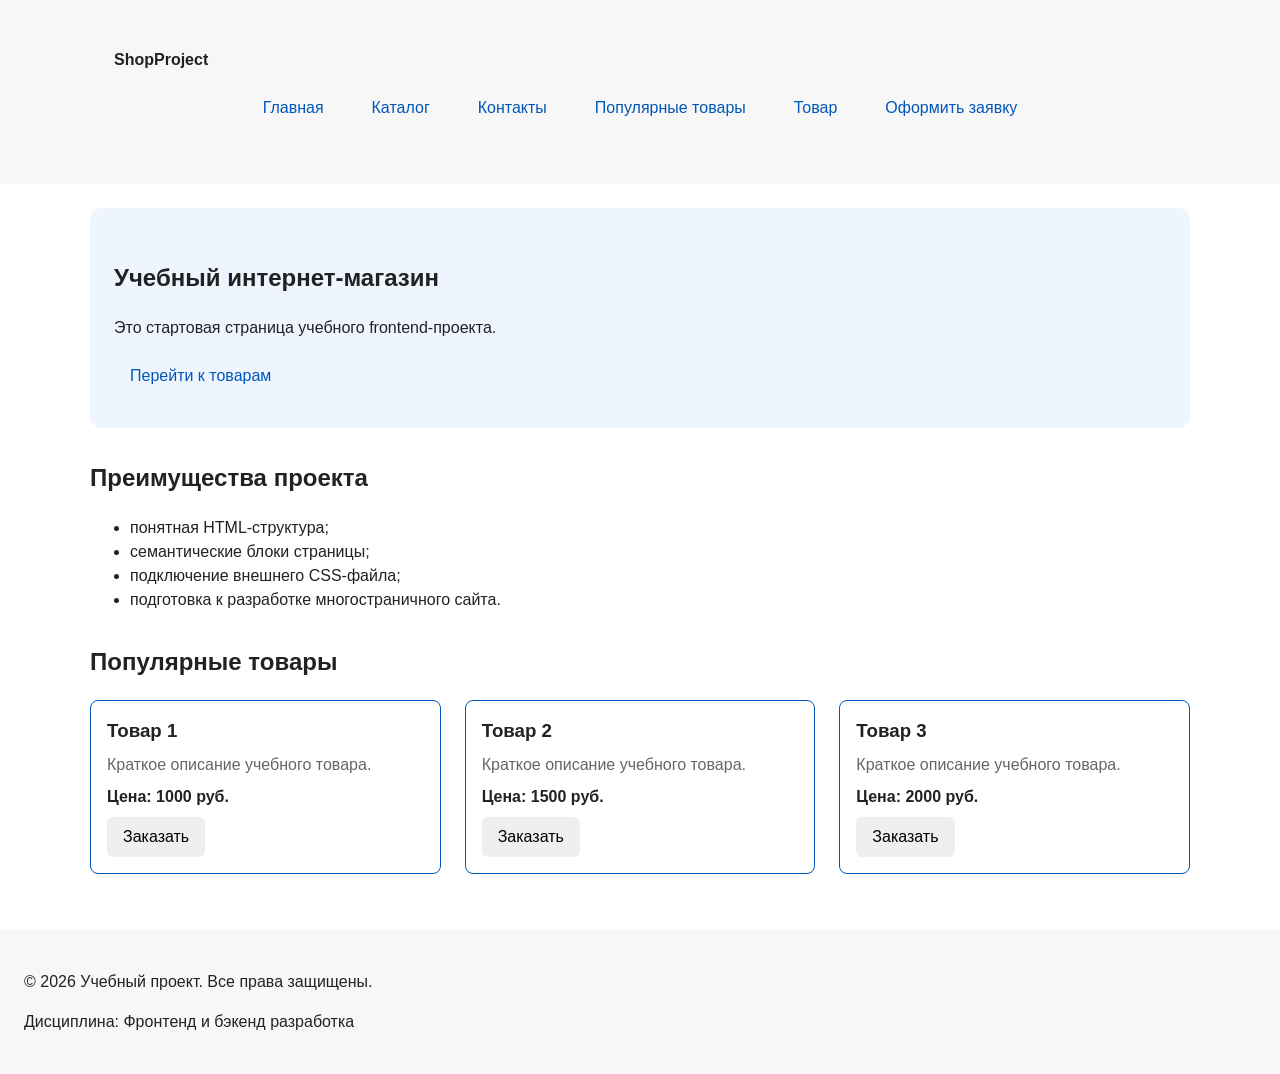
<file: index.html>
<!DOCTYPE html>
<html lang="ru">
<head>
  <meta charset="UTF-8">
  <meta name="viewport" content="width=device-width, initial-scale=1.0">
  <title>Главная — Учебный интернет-магазин</title>
  <meta name="description" content="Главная страница учебного интернет-магазина.">
  <link rel="stylesheet" href="css/style.css">
  <script src="js/main.js" defer></script>
</head>
<body>
	<header class="site-header">
		<div class="site-header__inner">
		<a class="site-header__logo" href="index.html">ShopProject</a>
			<nav class="site-nav" aria-label="Основная навигация">
				<ul class="site-nav__list">
					<li class="site-nav__item">
						<a class="site-nav__link" href="index.html">
						Главная
						</a>
					</li>
					<li class="site-nav__item">
						<a class="site-nav__link" href="catalog.html">Каталог</a>
					</li>
					<li class="site-nav__item">
						<a class="site-nav__link" href="contacts.html">Контакты</a>
					</li>
					<li class="site-nav__item">
						<a class="site-nav__link" href="index.html#popular">
						Популярные товары
						</a>
					</li>
					<li class="site-nav__item">
					  <a class="site-nav__link" href="product.html">
						Товар
					  </a>
					</li>

					<li class="site-nav__item">
					  <a class="site-nav__link" href="order.html">
						Оформить заявку
					  </a>
					</li>
				</ul>
			</nav>
		</div>
	</header>
	
	<main>
		<section class="hero">
			<h1>Учебный интернет-магазин</h1>
			<p>
			Это стартовая страница учебного frontend-проекта.
			</p>
			<a class="button" href="#popular">Перейти к товарам</a>
		</section>
		
		<section class="section" id="advantages">
			<h2>Преимущества проекта</h2>

			<ul class="advantages-list">
				<li>понятная HTML-структура;</li>
				<li>семантические блоки страницы;</li>
				<li>подключение внешнего CSS-файла;</li>
				<li>подготовка к разработке многостраничного сайта.</li>
			</ul>
		</section>
		
		<section class="section" id="popular">
			<h2>Популярные товары</h2>
			
			<div class="products-grid">
				<article class="product-card product-card--featured">
				  <h3 class="product-card__title">Товар 1</h3>
				  <p class="product-card__description">Краткое описание учебного товара.</p>
				  <p class="product-card__price">Цена: 1000 руб.</p>
				  <button
					class="button product-card__button"
					type="button"
					data-product="Товар 1"
				  >
					Заказать
				  </button>
				</article>

				<article class="product-card product-card--featured">
				  <h3 class="product-card__title">Товар 2</h3>
				  <p class="product-card__description">Краткое описание учебного товара.</p>
				  <p class="product-card__price">Цена: 1500 руб.</p>
				  <button
					class="button product-card__button"
					type="button"
					data-product="Товар 2"
				  >
					Заказать
				  </button>
				</article>

				<article class="product-card product-card--featured">
				  <h3 class="product-card__title">Товар 3</h3>
				  <p class="product-card__description">Краткое описание учебного товара.</p>
				  <p class="product-card__price">Цена: 2000 руб.</p>
				  <button
					class="button product-card__button"
					type="button"
					data-product="Товар 3"
				  >
					Заказать
				  </button>
				</article>
			</div>
		</section>
		<!--
		<aside class="aside-info">
			<h2>Информация для студентов</h2>
			<p>
			На следующих практических занятиях этот проект будет расширяться:
			появятся формы, модальное окно, дополнительные страницы, Flex/Grid,
			БЭМ-структура и адаптивная версия сайта.
			</p>
		</aside>
		-->
	</main>

	<footer id="contacts">
		<p>&copy; 2026 Учебный проект. Все права защищены.</p>
		<p>Дисциплина: Фронтенд и бэкенд разработка</p>
	</footer>
	<dialog class="order-dialog" id="order-dialog" aria-labelledby="order-dialog-title">
		<h2 class="order-dialog__title" id="order-dialog-title">Оформление заявки</h2>

		<form class="order-form" id="order-form" action="#" method="post" novalidate>
		
			<input id="selected-product" name="selected-product" type="hidden">

		  <div class="form-field">
			<label for="order-topic">Тема заявки</label>
			<select id="order-topic" name="topic" required>
				  <option value="">Выберите тему</option>
				  <option value="product">Заказ товара</option>
				  <option value="consultation">Консультация</option>
				  <option value="delivery">Доставка</option>
			</select>
		  </div>
		
		  <div class="order-form__field">
			<label class="order-form__label" for="order-name">Имя</label>
			<input
			  class="order-form__input"
			  id="order-name"
			  name="name"
			  type="text"
			  required
			>
		  </div>

		  <div class="order-form__field">
			<label class="order-form__label" for="order-email">E-mail</label>
			<input
			  class="order-form__input"
			  id="order-email"
			  name="email"
			  type="email"
			  required
			>
		  </div>
				

		  <div class="order-form__field">
			<label class="order-form__label" for="order-phone">Телефон</label>
			<input
			class="order-form__input"
			id="order-phone"
			name="phone"
			type="tel"
			inputmode="tel"
			placeholder="+7 (900) 000-00-00"
			pattern="^\+7 \(\d{3}\) \d{3}-\d{2}-\d{2}$"
			required
			>
			<small>Формат: +7 (900) 000-00-00</small>
		  </div>

		  <div class="order-form__field">
			<label class="order-form__label" for="order-comment">Комментарий</label>
			<textarea
				class="order-form__input"	
				id="order-comment"
				name="comment"
				rows="4"
				placeholder="Укажите дополнительную информацию"
			></textarea>
		  </div>

		  <div class="order-form__field">
			<label class="order-form__label" for="order-date">Дата связи</label>
			<input
				class="order-form__input"	
				id="order-date"
				name="date"
				type="date"
			>
		  </div>
		  
			<div class="order-form__field">
				<label class="order-form__label">
				<input
				type="checkbox"
				id="order-consent"
				name="consent"
				required
				>
				Согласен на обработку персональных данных
				</label>
			</div>

		  <div class="order-form__actions">
			<button class="button button--secondary" type="button" id="close-order-dialog">
			  Закрыть
			</button>
			<button class="button button--primary" type="submit">
			  Отправить заявку
			</button>
		  </div>
		  
		</form>
	</dialog>

	<p class="success-message" id="success-message" hidden>
	Форма успешно отправлена!
	</p>
</body>
</html>
</file>
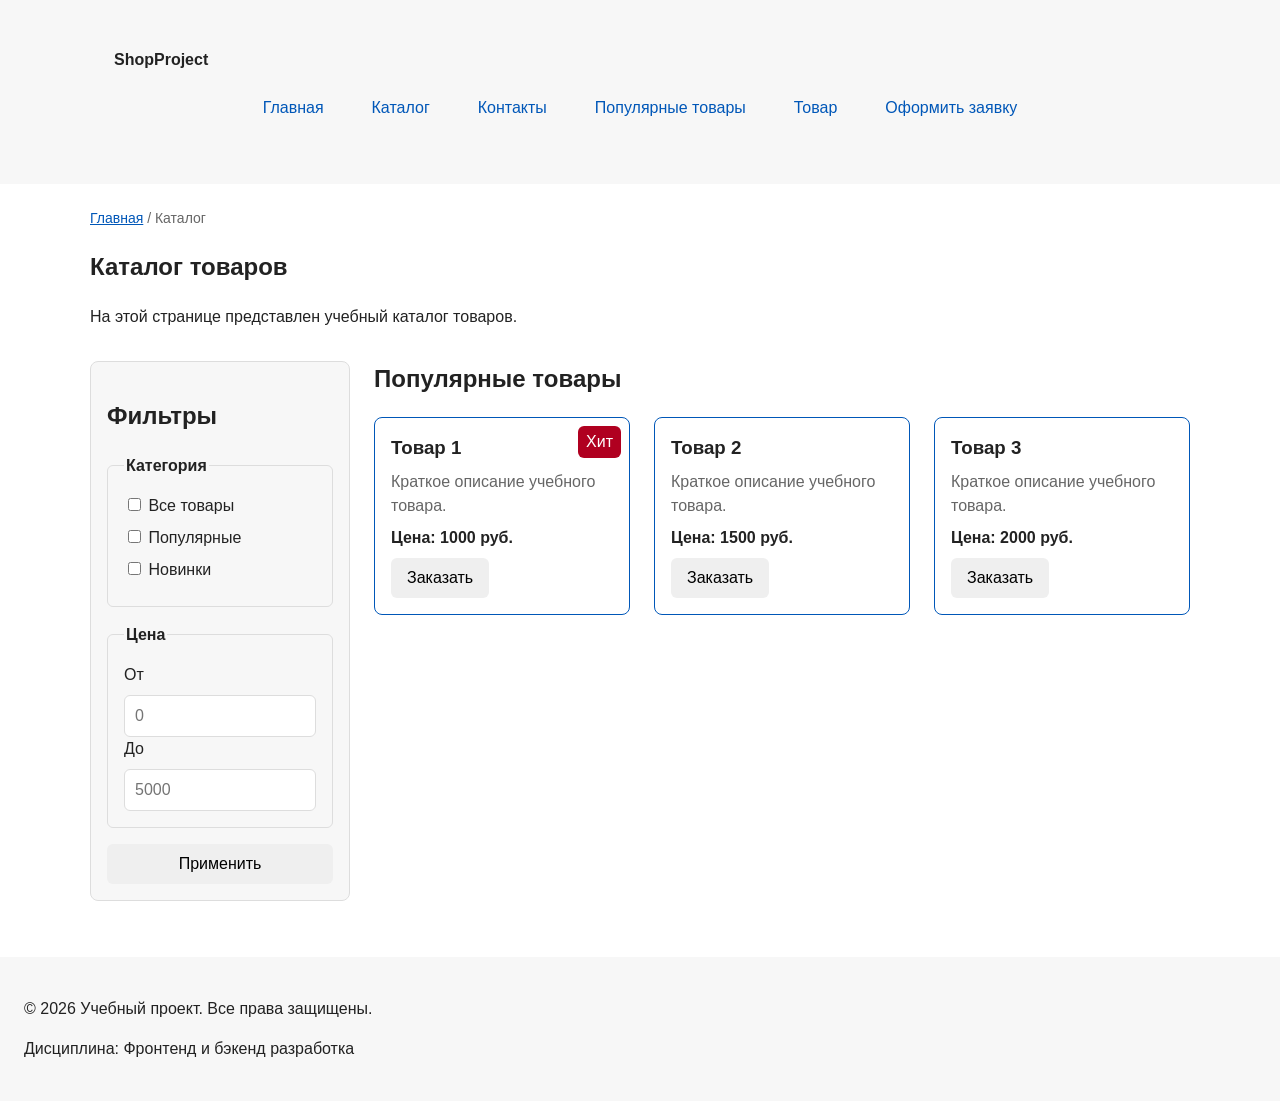
<file: catalog.html>
<!DOCTYPE html>
<html lang="ru">
<head>
  <meta charset="UTF-8">
  <meta name="viewport" content="width=device-width, initial-scale=1.0">
  <meta name="description" content="Каталог товаров учебного интернет-магазина.">
  <title>Каталог товаров — Учебный интернет-магазин</title>
  <link rel="stylesheet" href="css/style.css">
  <script src="js/main.js" defer></script>
</head>
<body>
  <header class="site-header">
		<div class="site-header__inner">
		<a class="site-header__logo" href="index.html">ShopProject</a>
			<nav class="site-nav" aria-label="Основная навигация">
				<ul class="site-nav__list">
					<li class="site-nav__item">
						<a class="site-nav__link" href="index.html">
						Главная
						</a>
					</li>
					<li class="site-nav__item">
						<a class="site-nav__link" href="catalog.html">Каталог</a>
					</li>
					<li class="site-nav__item">
						<a class="site-nav__link" href="contacts.html">Контакты</a>
					</li>
					<li class="site-nav__item">
						<a class="site-nav__link" href="index.html#popular">
						Популярные товары
						</a>
					</li>
					<li class="site-nav__item">
					  <a class="site-nav__link" href="product.html">
						Товар
					  </a>
					</li>

					<li class="site-nav__item">
					  <a class="site-nav__link" href="order.html">
						Оформить заявку
					  </a>
					</li>
				</ul>
			</nav>
		</div>
	</header>

  <main>
    <nav class="breadcrumbs" aria-label="Хлебные крошки">
	  <a class="breadcrumbs__link" href="index.html">Главная</a>
	  <span class="breadcrumbs__current">Каталог</span>
	</nav>

    <section class="section">
      <h1>Каталог товаров</h1>
      <p>
        На этой странице представлен учебный каталог товаров.
      </p>
    </section>
	
	<section class="catalog-layout">
	  <aside class="catalog-filters">
		<h2>Фильтры</h2>

		<form class="filters-form" action="#" method="get">
		  <fieldset>
			<legend>Категория</legend>

			<label>
			  <input type="checkbox" name="category" value="all">
			  Все товары
			</label>

			<label>
			  <input type="checkbox" name="category" value="popular">
			  Популярные
			</label>

			<label>
			  <input type="checkbox" name="category" value="new">
			  Новинки
			</label>
		  </fieldset>

		  <fieldset>
			<legend>Цена</legend>

			<label for="price-from">От</label>
			<input id="price-from" name="price-from" type="number" min="0" placeholder="0">

			<label for="price-to">До</label>
			<input id="price-to" name="price-to" type="number" min="0" placeholder="5000">
		  </fieldset>

		  <button class="button" type="submit">Применить</button>
		</form>
	  </aside>

	  <section class="section" id="popular">
			<h2>Популярные товары</h2>
			
			<div class="products-grid">
				<article class="product-card product-card--featured">
				  <span class="product-card__badge">Хит</span>
				  <h3 class="product-card__title">Товар 1</h3>
				  <p class="product-card__description">Краткое описание учебного товара.</p>
				  <p class="product-card__price">Цена: 1000 руб.</p>
				  <button
					class="button product-card__button"
					type="button"
					data-product="Товар 1"
				  >
					Заказать
				  </button>
				</article>

				<article class="product-card product-card--featured">
				  <h3 class="product-card__title">Товар 2</h3>
				  <p class="product-card__description">Краткое описание учебного товара.</p>
				  <p class="product-card__price">Цена: 1500 руб.</p>
				  <button
					class="button product-card__button"
					type="button"
					data-product="Товар 2"
				  >
					Заказать
				  </button>
				</article>

				<article class="product-card product-card--featured">
				  <h3 class="product-card__title">Товар 3</h3>
				  <p class="product-card__description">Краткое описание учебного товара.</p>
				  <p class="product-card__price">Цена: 2000 руб.</p>
				  <button
					class="button product-card__button"
					type="button"
					data-product="Товар 3"
				  >
					Заказать
				  </button>
				</article>
			</div>
		</section>
  </main>

  <footer>
    <p>&copy; 2026 Учебный проект. Все права защищены.</p>
    <p>Дисциплина: Фронтенд и бэкенд разработка</p>
  </footer>
  <dialog class="order-dialog" id="order-dialog" aria-labelledby="order-dialog-title">
		<h2 class="order-dialog__title" id="order-dialog-title">Оформление заявки</h2>

		<form class="order-form" id="order-form" action="#" method="post" novalidate>
		
			<input id="selected-product" name="selected-product" type="hidden">

		  <div class="form-field">
			<label for="order-topic">Тема заявки</label>
			<select id="order-topic" name="topic" required>
				  <option value="">Выберите тему</option>
				  <option value="product">Заказ товара</option>
				  <option value="consultation">Консультация</option>
				  <option value="delivery">Доставка</option>
			</select>
		  </div>
		
		  <div class="order-form__field">
			<label class="order-form__label" for="order-name">Имя</label>
			<input
			  class="order-form__input"
			  id="order-name"
			  name="name"
			  type="text"
			  required
			>
		  </div>

		  <div class="order-form__field">
			<label class="order-form__label" for="order-email">E-mail</label>
			<input
			  class="order-form__input"
			  id="order-email"
			  name="email"
			  type="email"
			  required
			>
		  </div>
				

		  <div class="order-form__field">
			<label class="order-form__label" for="order-phone">Телефон</label>
			<input
			class="order-form__input"
			id="order-phone"
			name="phone"
			type="tel"
			inputmode="tel"
			placeholder="+7 (900) 000-00-00"
			pattern="^\+7 \(\d{3}\) \d{3}-\d{2}-\d{2}$"
			required
			>
			<small>Формат: +7 (900) 000-00-00</small>
		  </div>

		  <div class="order-form__field">
			<label class="order-form__label" for="order-comment">Комментарий</label>
			<textarea
				class="order-form__input"	
				id="order-comment"
				name="comment"
				rows="4"
				placeholder="Укажите дополнительную информацию"
			></textarea>
		  </div>

		  <div class="order-form__field">
			<label class="order-form__label" for="order-date">Дата связи</label>
			<input
				class="order-form__input"	
				id="order-date"
				name="date"
				type="date"
			>
		  </div>
		  
			<div class="order-form__field">
				<label class="order-form__label">
				<input
				type="checkbox"
				id="order-consent"
				name="consent"
				required
				>
				Согласен на обработку персональных данных
				</label>
			</div>

		  <div class="order-form__actions">
			<button class="button button--secondary" type="button" id="close-order-dialog">
			  Закрыть
			</button>
			<button class="button button--primary" type="submit">
			  Отправить заявку
			</button>
		  </div>
		  
		</form>
	</dialog>

	<p class="success-message" id="success-message" hidden>
	Форма успешно отправлена!
	</p>
</body>
</html>
</file>
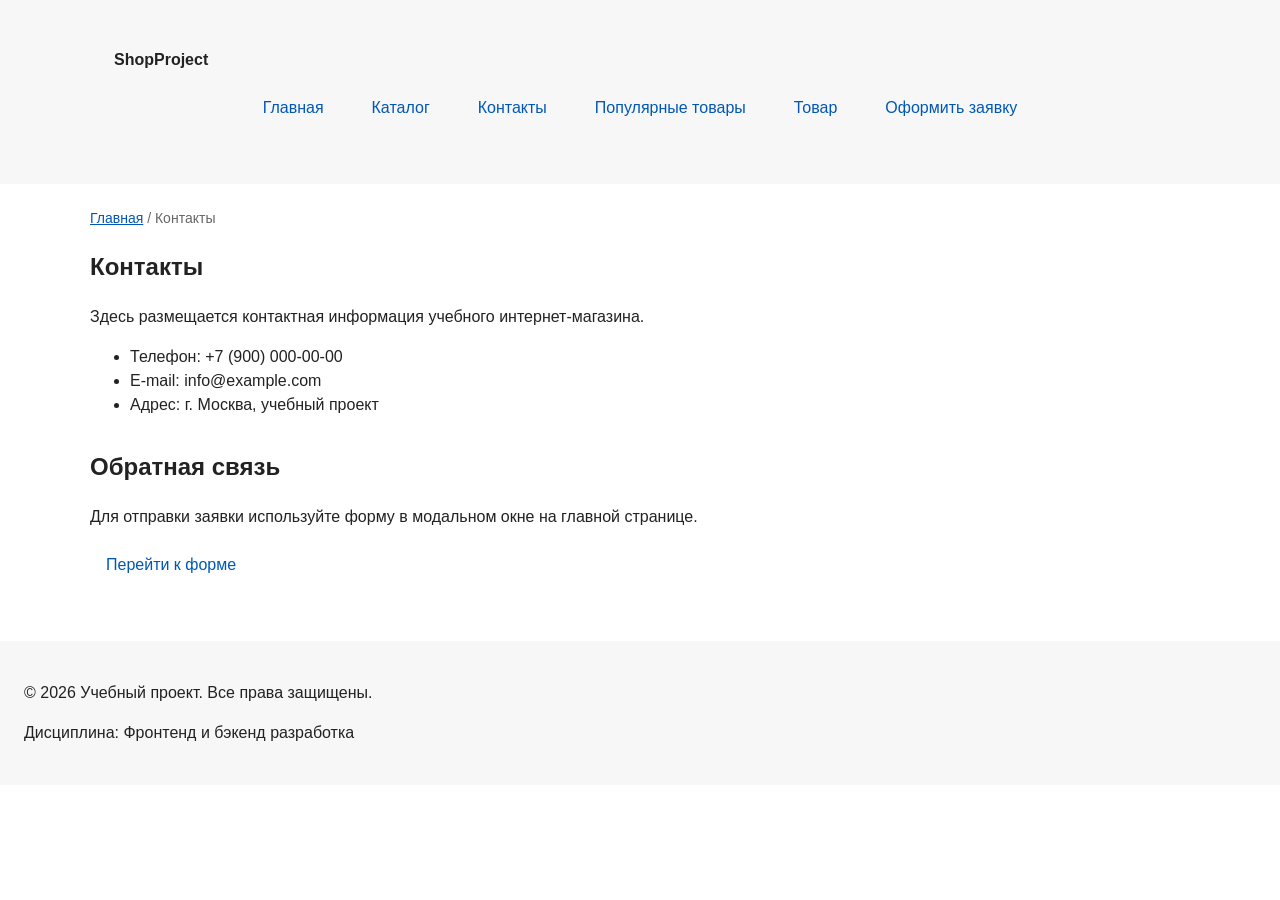
<file: contacts.html>
<!DOCTYPE html>
<html lang="ru">
<head>
  <meta charset="UTF-8">
  <meta name="viewport" content="width=device-width, initial-scale=1.0">
  <meta name="description" content="Контактная информация учебного интернет-магазина.">
  <title>Контакты — Учебный интернет-магазин</title>
  <link rel="stylesheet" href="css/style.css">
</head>
<body>
  <header class="site-header">
		<div class="site-header__inner">
		<a class="site-header__logo" href="index.html">ShopProject</a>
			<nav class="site-nav" aria-label="Основная навигация">
				<ul class="site-nav__list">
					<li class="site-nav__item">
						<a class="site-nav__link" href="index.html">
						Главная
						</a>
					</li>
					<li class="site-nav__item">
						<a class="site-nav__link" href="catalog.html">Каталог</a>
					</li>
					<li class="site-nav__item">
						<a class="site-nav__link" href="contacts.html">Контакты</a>
					</li>
					<li class="site-nav__item">
						<a class="site-nav__link" href="index.html#popular">
						Популярные товары
						</a>
					</li>
					<li class="site-nav__item">
					  <a class="site-nav__link" href="product.html">
						Товар
					  </a>
					</li>

					<li class="site-nav__item">
					  <a class="site-nav__link" href="order.html">
						Оформить заявку
					  </a>
					</li>
				</ul>
			</nav>
		</div>
	</header>

  <main>
    <nav class="breadcrumbs" aria-label="Хлебные крошки">
	  <a class="breadcrumbs__link" href="index.html">Главная</a>
	  <span class="breadcrumbs__current">Контакты</span>
	</nav>

    <section class="section">
      <h1>Контакты</h1>
      <p>
        Здесь размещается контактная информация учебного интернет-магазина.
      </p>

      <ul>
        <li>Телефон: +7 (900) 000-00-00</li>
        <li>E-mail: info@example.com</li>
        <li>Адрес: г. Москва, учебный проект</li>
      </ul>
    </section>

    <section class="section" id="feedback">
      <h2>Обратная связь</h2>
      <p>
        Для отправки заявки используйте форму в модальном окне на главной странице.
      </p>
      <a class="button" href="order.html">Перейти к форме</a>
    </section>
  </main>

  <footer>
    <p>&copy; 2026 Учебный проект. Все права защищены.</p>
    <p>Дисциплина: Фронтенд и бэкенд разработка</p>
  </footer>
</body>
</html>
</file>
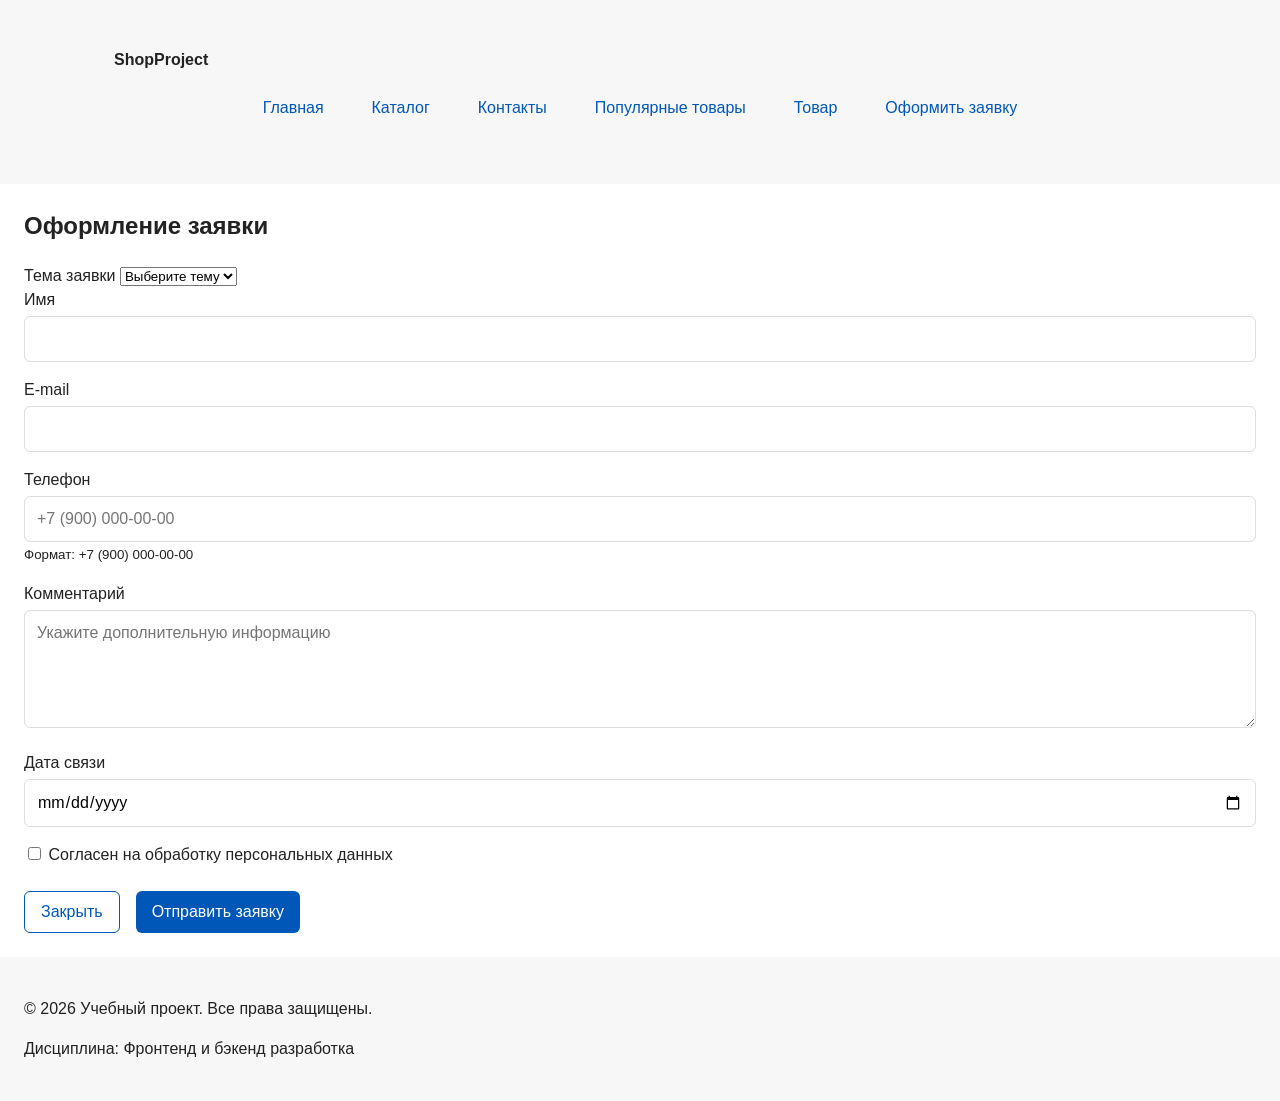
<file: order.html>
<!DOCTYPE html>
<html lang="ru">
<head>
  <meta charset="UTF-8">
  <meta name="viewport" content="width=device-width, initial-scale=1.0">
  <title>Оформление заявки — Учебный интернет-магазин</title>
  <link rel="stylesheet" href="css/style.css">
  <script src="js/main.js" defer></script>
</head>
<body>
	<header class="site-header">
		<div class="site-header__inner">
		<a class="site-header__logo" href="index.html">ShopProject</a>
			<nav class="site-nav" aria-label="Основная навигация">
				<ul class="site-nav__list">
					<li class="site-nav__item">
						<a class="site-nav__link" href="index.html">
						Главная
						</a>
					</li>
					<li class="site-nav__item">
						<a class="site-nav__link" href="catalog.html">Каталог</a>
					</li>
					<li class="site-nav__item">
						<a class="site-nav__link" href="contacts.html">Контакты</a>
					</li>
					<li class="site-nav__item">
						<a class="site-nav__link" href="index.html#popular">
						Популярные товары
						</a>
					</li>
					<li class="site-nav__item">
					  <a class="site-nav__link" href="product.html">
						Товар
					  </a>
					</li>

					<li class="site-nav__item">
					  <a class="site-nav__link" href="order.html">
						Оформить заявку
					  </a>
					</li>
				</ul>
			</nav>
		</div>
	</header>
	
	<main>
		<h2 class="order-dialog__title" id="order-dialog-title">Оформление заявки</h2>

		<form class="order-form" id="order-form" action="#" method="post" novalidate>
		
			<input id="selected-product" name="selected-product" type="hidden">

		  <div class="form-field">
			<label for="order-topic">Тема заявки</label>
			<select id="order-topic" name="topic" required>
				  <option value="">Выберите тему</option>
				  <option value="product">Заказ товара</option>
				  <option value="consultation">Консультация</option>
				  <option value="delivery">Доставка</option>
			</select>
		  </div>
		
		  <div class="order-form__field">
			<label class="order-form__label" for="order-name">Имя</label>
			<input
			  class="order-form__input"
			  id="order-name"
			  name="name"
			  type="text"
			  required
			>
		  </div>

		  <div class="order-form__field">
			<label class="order-form__label" for="order-email">E-mail</label>
			<input
			  class="order-form__input"
			  id="order-email"
			  name="email"
			  type="email"
			  required
			>
		  </div>
				

		  <div class="order-form__field">
			<label class="order-form__label" for="order-phone">Телефон</label>
			<input
			class="order-form__input"
			id="order-phone"
			name="phone"
			type="tel"
			inputmode="tel"
			placeholder="+7 (900) 000-00-00"
			pattern="^\+7 \(\d{3}\) \d{3}-\d{2}-\d{2}$"
			required
			>
			<small>Формат: +7 (900) 000-00-00</small>
		  </div>

		  <div class="order-form__field">
			<label class="order-form__label" for="order-comment">Комментарий</label>
			<textarea
				class="order-form__input"	
				id="order-comment"
				name="comment"
				rows="4"
				placeholder="Укажите дополнительную информацию"
			></textarea>
		  </div>

		  <div class="order-form__field">
			<label class="order-form__label" for="order-date">Дата связи</label>
			<input
				class="order-form__input"	
				id="order-date"
				name="date"
				type="date"
			>
		  </div>
		  
			<div class="order-form__field">
				<label class="order-form__label">
				<input
				type="checkbox"
				id="order-consent"
				name="consent"
				required
				>
				Согласен на обработку персональных данных
				</label>
			</div>

		  <div class="order-form__actions">
			<button class="button button--secondary" type="button" id="close-order-dialog">
			  Закрыть
			</button>
			<button class="button button--primary" type="submit">
			  Отправить заявку
			</button>
		  </div>
		  
		</form>
	</main>

	<footer id="contacts">
		<p>&copy; 2026 Учебный проект. Все права защищены.</p>
		<p>Дисциплина: Фронтенд и бэкенд разработка</p>
	</footer>
	<p class="success-message" id="success-message" hidden>
	Форма успешно отправлена!
	</p>
</body>
</html>
</file>
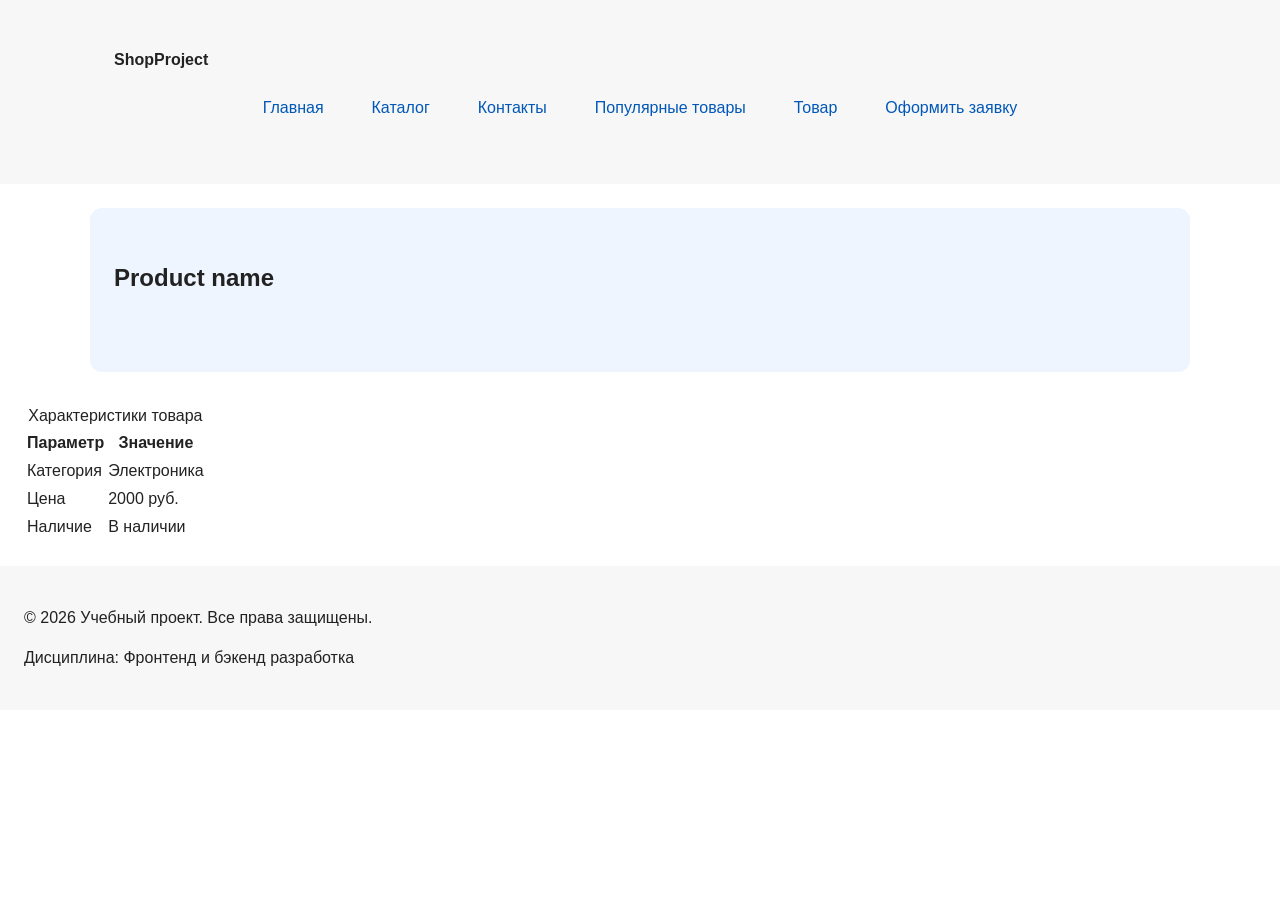
<file: product.html>
<!DOCTYPE html>
<html lang="ru">
	<head>
		<meta charset="UTF-8">
		<meta name="viewport" content="width=device-width, initial-scale=1.0">
		<title>Товар — Учебный интернет-магазин</title>
		<link rel="stylesheet" href="css/style.css">
		<script src="js/main.js" defer></script>
	</head>
	<body>
		<header class="site-header">
			<div class="site-header__inner">
			<a class="site-header__logo" href="index.html">ShopProject</a>
				<nav class="site-nav" aria-label="Основная навигация">
					<ul class="site-nav__list">
						<li class="site-nav__item">
							<a class="site-nav__link" href="index.html">
							Главная
							</a>
						</li>
						<li class="site-nav__item">
							<a class="site-nav__link" href="catalog.html">Каталог</a>
						</li>
						<li class="site-nav__item">
							<a class="site-nav__link" href="contacts.html">Контакты</a>
						</li>
						<li class="site-nav__item">
							<a class="site-nav__link" href="index.html#popular">
							Популярные товары
							</a>
						</li>
						<li class="site-nav__item">
						  <a class="site-nav__link" href="product.html">
							Товар
						  </a>
						</li>

						<li class="site-nav__item">
						  <a class="site-nav__link" href="order.html">
							Оформить заявку
						  </a>
						</li>
					</ul>
				</nav>
			</div>
		</header>
		<main>
			<section class="hero">
				<h1 id="product__name">Product name</h1>
				<img id="product__image">
			</section>
			<table class="product-table">
			  <caption>Характеристики товара</caption>
			  <thead>
				<tr>
				  <th scope="col">Параметр</th>
				  <th scope="col">Значение</th>
				</tr>
			  </thead>
			  <tbody>
				<tr>
				  <td>Категория</td>
				  <td>Электроника</td>
				</tr>
				<tr>
				  <td>Цена</td>
				  <td>2000 руб.</td>
				</tr>
				<tr>
				  <td>Наличие</td>
				  <td>В наличии</td>
				</tr>
			  </tbody>
			</table>
		</main>
		<footer id="contacts">
			<p>&copy; 2026 Учебный проект. Все права защищены.</p>
			<p>Дисциплина: Фронтенд и бэкенд разработка</p>
		</footer>
	</body>
</html>
</file>
<file: css/style.css>
/* ===============================
   1. Переменные проекта
   =============================== */

:root {
  /* Основные цвета проекта */
  --color-bg: #ffffff;
  --color-text: #222222;
  --color-muted: #666666;
  --color-primary: #0057b8;
  --color-primary-dark: #003f86;
  --color-border: #dddddd;
  --color-surface: #f7f7f7;
  --color-surface-accent: #eef5ff;
  --color-danger: #b00020;
  --color-success: #168a2f;
  --color-success-bg: #eefaf0;
  --color-white: #ffffff;

  /* Отступы */
  --space-xs: 4px;
  --space-sm: 8px;
  --space-md: 16px;
  --space-lg: 24px;
  --space-xl: 32px;

  /* Скругления */
  --radius-sm: 6px;
  --radius-md: 8px;
  --radius-lg: 12px;

  /* Размеры */
  --container-width: 1100px;
}

:target {
  outline: 2px dashed var(--color-primary);
  outline-offset: 4px;
}

/* ===============================
   2. Базовые стили
   =============================== */

* {
  box-sizing: border-box;
}

html {
  scroll-behavior: smooth;
}

body {
  margin: 0;
  font-family: Arial, sans-serif;
  line-height: 1.5;
  color: var(--color-text);
  background-color: var(--color-bg);
}

header,
main,
footer {
  padding: var(--space-lg);
}

header {
  background-color: var(--color-surface);
}

footer {
  background-color: var(--color-surface);
}

/* ===============================
   3. Общие элементы интерфейса
   =============================== */

a {
  color: var(--color-primary);
}

a:hover {
  color: var(--color-primary-dark);
}

a:focus-visible {
  outline: 2px solid var(--color-primary);
  outline-offset: 3px;
}

.button {
  display: inline-block;
  padding: var(--space-sm) var(--space-md);
  border: none;
  border-radius: var(--radius-sm);
  font: inherit;
  text-decoration: none;
  cursor: pointer;
}

.button--primary {
  color: var(--color-white);
  background-color: var(--color-primary);
}

.button--primary:hover {
  background-color: var(--color-primary-dark);
}

.button--secondary {
  color: var(--color-primary);
  background-color: transparent;
  border: 1px solid var(--color-primary);
}

.button--secondary:hover {
  color: var(--color-white);
  background-color: var(--color-primary);
}

.button:focus-visible {
  outline: 2px solid var(--color-primary);
  outline-offset: 3px;
}

.button:disabled,
.button--disabled {
  opacity: 0.6;
  cursor: not-allowed;
}

.breadcrumbs {
  max-width: var(--container-width);
  margin: 0 auto var(--space-md);
  font-size: 14px;
  color: var(--color-muted);
}

.breadcrumbs__link {
  color: var(--color-primary);
}

.breadcrumbs__current::before {
  content: " / ";
  color: var(--color-muted);
}

/* ===============================
   4. Компоненты страницы
   =============================== */

.site-header {
  background-color: var(--color-surface);
}

.site-header__inner {
  max-width: var(--container-width);
  margin: 0 auto;
  padding: var(--space-lg);
}

.site-header__logo {
  font-weight: 700;
  color: var(--color-text);
  text-decoration: none;
}

.site-nav__list {
  display: flex;
  flex-wrap: wrap;
  justify-content: center;
  align-items: center;
  gap: var(--space-md);
  padding: 0;
  margin: var(--space-md) 0 0;
  list-style: none;
}

.site-nav__link {
  display: inline-block;
  padding: var(--space-sm) var(--space-md);
  color: var(--color-primary);
  text-decoration: none;
  border-radius: var(--radius-sm);
}

.site-nav__link:hover {
  color: var(--color-white);
  background-color: var(--color-primary);
}

.site-nav__link:focus-visible {
  outline: 2px solid var(--color-primary);
  outline-offset: 3px;
}

.site-nav__link--active {
  color: var(--color-white);
  background-color: var(--color-primary);
}

.site-nav__list li {
  margin-bottom: 8px;
}

.site-nav__list a {
  display: inline-block;
  padding: var(--space-sm) var(--space-md);
  color: var(--color-primary);
  text-decoration: none;
  border-radius: var(--radius-sm);
}

.site-nav__list a:hover {
  color: var(--color-white);
  background-color: var(--color-primary);
}

.hero {
  max-width: var(--container-width);
  margin: 0 auto var(--space-xl);
  padding: var(--space-xl) var(--space-lg);
  background-color: var(--color-surface-accent);
  border-radius: var(--radius-lg);
}

.section {
  max-width: var(--container-width);
  margin: 0 auto var(--space-xl);
}

.section h2 {
  margin-top: 0;
}

.catalog-layout {
  max-width: var(--container-width);
  margin: 0 auto var(--space-xl);
  display: grid;
  grid-template-columns: 260px 1fr;
  grid-template-areas: "filters products";
  gap: var(--space-lg);
}

.catalog-filters {
  grid-area: filters;
  
  position: sticky;
  
  top: var(--space-md);
  padding: var(--space-md);
  align-self: start;
  
  border: 1px solid var(--color-border);
  border-radius: var(--radius-md);
  
  background-color: var(--color-surface);
}

.catalog-products {
  grid-area: products;
}

.aside-info {
  max-width: var(--container-width);
  margin: 0 auto var(--space-xl);
  padding: var(--space-md);
  border-left: 4px solid var(--color-primary);
  background-color: var(--color-surface);
}

.filters-form {
  display: grid;
  gap: var(--space-md);
}

.filters-form fieldset {
  margin: 0;
  padding: var(--space-md);
  border: 1px solid var(--color-border);
  border-radius: var(--radius-sm);
}

.filters-form legend {
  font-weight: 700;
}

.filters-form label {
  display: block;
  margin-bottom: var(--space-sm);
}

.filters-form input[type="number"] {
  width: 100%;
  padding: 8px 10px;
  border: 1px solid var(--color-border);
  border-radius: var(--radius-sm);
  font: inherit;
}

/* ===============================
   5. Форма и модальное окно
   =============================== */

.order-dialog {
  width: min(100% - 32px, 560px);
  padding: var(--space-lg);
  border: none;
  border-radius: var(--radius-lg);
}

.order-dialog::backdrop {
  background-color: rgba(0, 0, 0, 0.5);
}

.order-dialog__title {
  margin-top: 0;
}

.order-form__field {
  margin-bottom: var(--space-md);
}

.order-form__label {
  display: block;
  margin-bottom: var(--space-xs);
}

.order-form__input,
.order-form__select,
.order-form__textarea {
  width: 100%;
  padding: 10px 12px;
  border: 1px solid var(--color-border);
  border-radius: var(--radius-sm);
  font: inherit;
}

.order-form__input:hover,
.order-form__select:hover,
.order-form__textarea:hover {
  border-color: var(--color-primary);
}

.order-form__input:focus-visible,
.order-form__select:focus-visible,
.order-form__textarea:focus-visible {
  outline: 2px solid var(--color-primary);
  outline-offset: 3px;
}

.order-form__actions {
  display: flex;
  gap: var(--space-md);
  margin-top: var(--space-lg);
}

[aria-invalid="true"] {
  border-color: var(--color-danger);
}

.success-message {
  max-width: var(--container-width);
  margin: var(--space-lg) auto;
  padding: var(--space-md);
  border-left: 4px solid var(--color-success);
  background-color: var(--color-success-bg);
}

/* ===============================
   6. Product
   =============================== */

.products-grid {
  display: grid;
  grid-template-columns: repeat(3, 1fr);
  gap: var(--space-lg);
}

.product-card {
  display: flex;
  position: relative;
  flex-direction: column;
  gap: var(--space-sm);
  margin-bottom: 0;
  padding: var(--space-md);
  border: 1px solid var(--color-border);
  border-radius: var(--radius-md);
  background-color: var(--color-bg);
}

.product-card:hover {
  border-color: var(--color-primary);
}

.product-card--featured {
  border-color: var(--color-primary);
}

.product-card--discount {
  border-color: var(--color-danger);
}

.product-card__badge {
  position: absolute;
  top: var(--space-sm);
  right: var(--space-sm);
  z-index: 1;

  padding: 4px 8px;
  color: var(--color-white);
  background-color: var(--color-danger);
  border-radius: var(--radius-sm);
}

.product-card__title {
  margin: 0;
  color: var(--color-text);
}

.product-card__description {
  margin: 0;
  color: var(--color-muted);
}

.product-card__price {
  margin: 0;
  font-weight: 700;
}

.product-card--discount .product-card__price {
  color: var(--color-danger);
}

.product-card__button {
  margin-top: auto;
  align-self: flex-start;
}

.product-card h3 {
  margin-top: 0;
}
/* ===============================
   =============================== */
</file>
